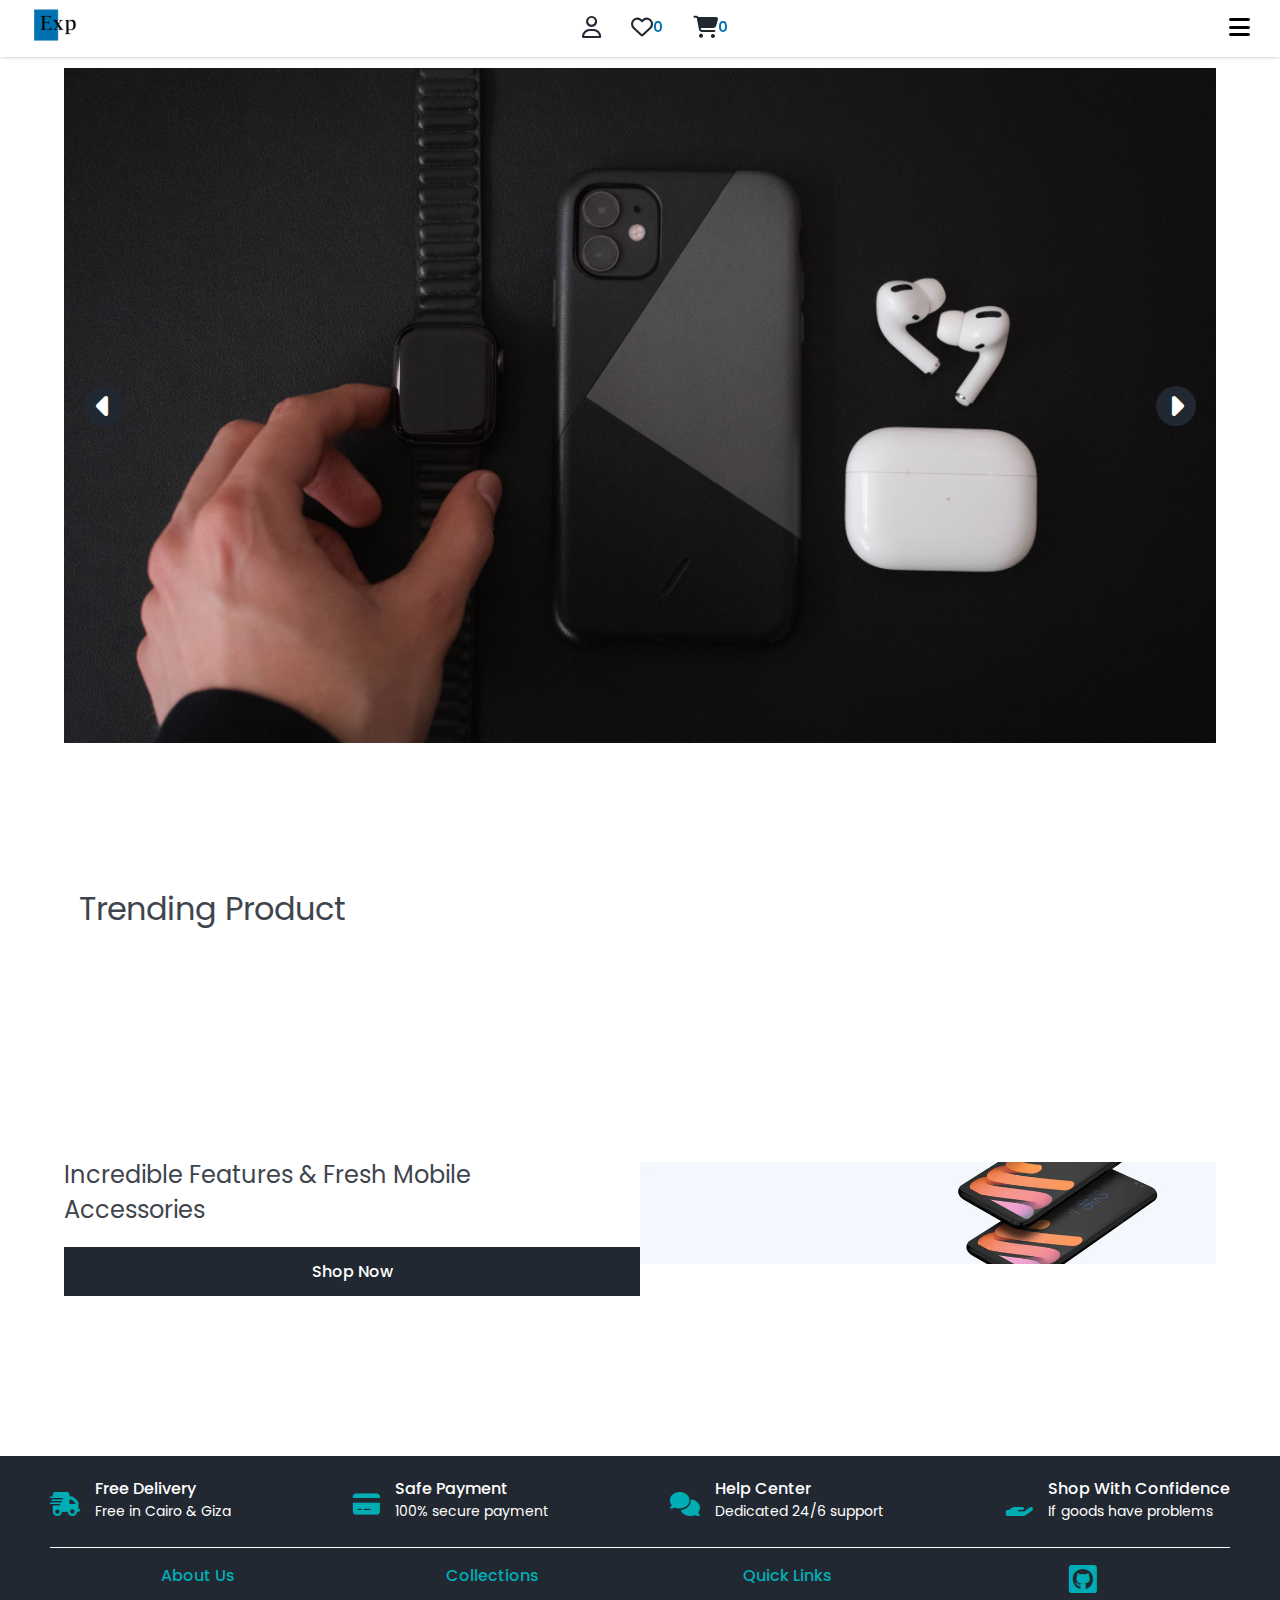
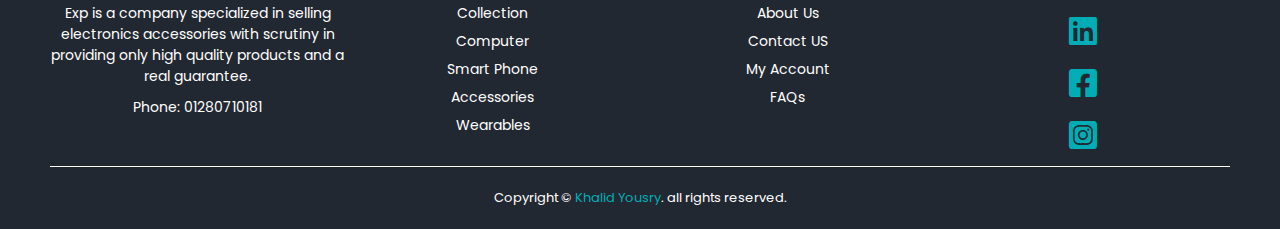
<file: index.html>
<!DOCTYPE html>
<html lang="en">
  <head>
    <meta charset="UTF-8" />
    <meta name="viewport" content="width=device-width, initial-scale=1.0" />
    <title>E-Commerce App</title>
    <!-- Website Icon -->
    <link rel="website icon" type="png" href="./fav-icon.png" />
    <!-- Google Fonts -->
    <link rel="preconnect" href="https://fonts.googleapis.com" />
    <link rel="preconnect" href="https://fonts.gstatic.com" crossorigin />
    <link
      href="https://fonts.googleapis.com/css2?family=Poppins:wght@200;300;400;500;600;700&display=swap"
      rel="stylesheet"
    />
    <!-- Css Files -->
    <link rel="stylesheet" href="./assest/css/all.min.css" />
    <link rel="stylesheet" href="./assest/css/main.css" />
  </head>
  <body>
    <!-- Start Header -->
    <header>
      <div class="container">
        <div class="logo">
          <a href="./index.html"
            ><img src="./assest/img/logo.png" alt="logo"
          /></a>
        </div>
        <div class="nav">
          <a href="./user.html" class="user">
            <i class="fa-regular fa-user"></i>
          </a>

          <div class="liked">
            <i class="fa-regular fa-heart"></i>
            <span>0</span>
            <div class="liked-pro"></div>
          </div>

          <div class="cart">
            <i class="fa-solid fa-cart-shopping"></i>
            <span class="count">0</span>
            <div class="cart-pro">
              <span>My Cart</span>
              <div class="inner"></div>
              <div class="foot">
                <span>Total</span>
                <span id="total">0.00 $</span>
              </div>
            </div>
          </div>
        </div>
        <div class="links">
          <i id="menuIcon" class="fa-solid fa-bars"></i>

          <ul id="menu">
            <li><a href="./shop.html">Shop Now</a></li>
            <li><a href="./men.html">Men's Fashion</a></li>
            <li><a href="./women.html">Women's Fashion</a></li>
            <li><a href="./electronic.html">Electronics</a></li>
            <li><a href="./about.html">About Us</a></li>
          </ul>
        </div>
      </div>
    </header>
    <!-- End Header -->

    <!-- Start Landing -->
    <section class="landing">
      <div class="left-arrow arrow">
        <i class="fa-solid fa-caret-left"></i>
      </div>

      <div class="right-arrow arrow">
        <i class="fa-solid fa-caret-right"></i>
      </div>
    </section>
    <!-- End Landing -->

    <!-- Start Trending -->
    <section class="trending">
      <h1>Trending Product</h1>
      <div class="content"></div>
    </section>
    <!-- End Trending -->

    <div class="about-product">
      <div class="container"></div>
    </div>

    <!-- STart Incredible -->
    <section class="incredible">
      <div class="container">
        <div class="left">
          <h2>Incredible Features & Fresh Mobile Accessories</h2>
          <a href="./shop.html" class="button">Shop Now</a>
        </div>
        <div class="right">
          <img src="./assest/img/Features.png" alt="" />
        </div>
      </div>
    </section>
    <!-- End Incredible -->

    <!-- Start Footer -->
    <footer>
      <!-- Up Footer -->
      <div class="up">
        <!-- One -->
        <div>
          <i class="fa-solid fa-truck-fast"></i>
          <div class="info">
            <h4>Free Delivery</h4>
            <p>Free in Cairo & Giza</p>
          </div>
        </div>
        <!-- two -->
        <div>
          <i class="fa-solid fa-credit-card"></i>
          <div class="info">
            <h4>Safe Payment</h4>
            <p>100% secure payment</p>
          </div>
        </div>
        <!-- three -->
        <div>
          <i class="fa-solid fa-comments"></i>
          <div class="info">
            <h4>Help Center</h4>
            <p>Dedicated 24/6 support</p>
          </div>
        </div>
        <!-- four -->
        <div>
          <i class="fa-solid fa-hand-holding"></i>
          <div class="info">
            <h4>Shop With Confidence</h4>
            <p>If goods have problems</p>
          </div>
        </div>
      </div>
      <!-- Down Footer -->
      <div class="down">
        <!-- Line One -->
        <div class="line">
          <h4>About Us</h4>
          <p>
            Exp is a company specialized in selling electronics accessories with
            scrutiny in providing only high quality products and a real
            guarantee.
          </p>
          <p>Phone: 01280710181</p>
        </div>
        <!-- Line two -->
        <div class="line">
          <h4>Collections</h4>
          <ul>
            <li>Collection</li>
            <li>Computer</li>
            <li>Smart Phone</li>
            <li>Accessories</li>
            <li>Wearables</li>
          </ul>
        </div>
        <!-- Line three -->
        <div class="line">
          <h4>Quick Links</h4>
          <ul>
            <li>About Us</li>
            <li>Contact US</li>
            <li>My Account</li>
            <li>FAQs</li>
          </ul>
        </div>
        <!-- Line four -->
        <div class="line">
          <i class="fa-brands fa-square-github"></i>
          <i class="fa-brands fa-linkedin"></i>
          <i class="fa-brands fa-square-facebook"></i>
          <i class="fa-brands fa-square-instagram"></i>
        </div>
      </div>
      <!-- Copy Right -->
      <div class="copy-right">
        <div>
          Copyright &copy; <span> Khalid Yousry</span>. all rights reserved.
        </div>
      </div>
    </footer>
    <!-- End Footer -->

    <!-- Javascript File -->
    <script src="./assest/js/app.js"></script>
  </body>
</html>
</file>
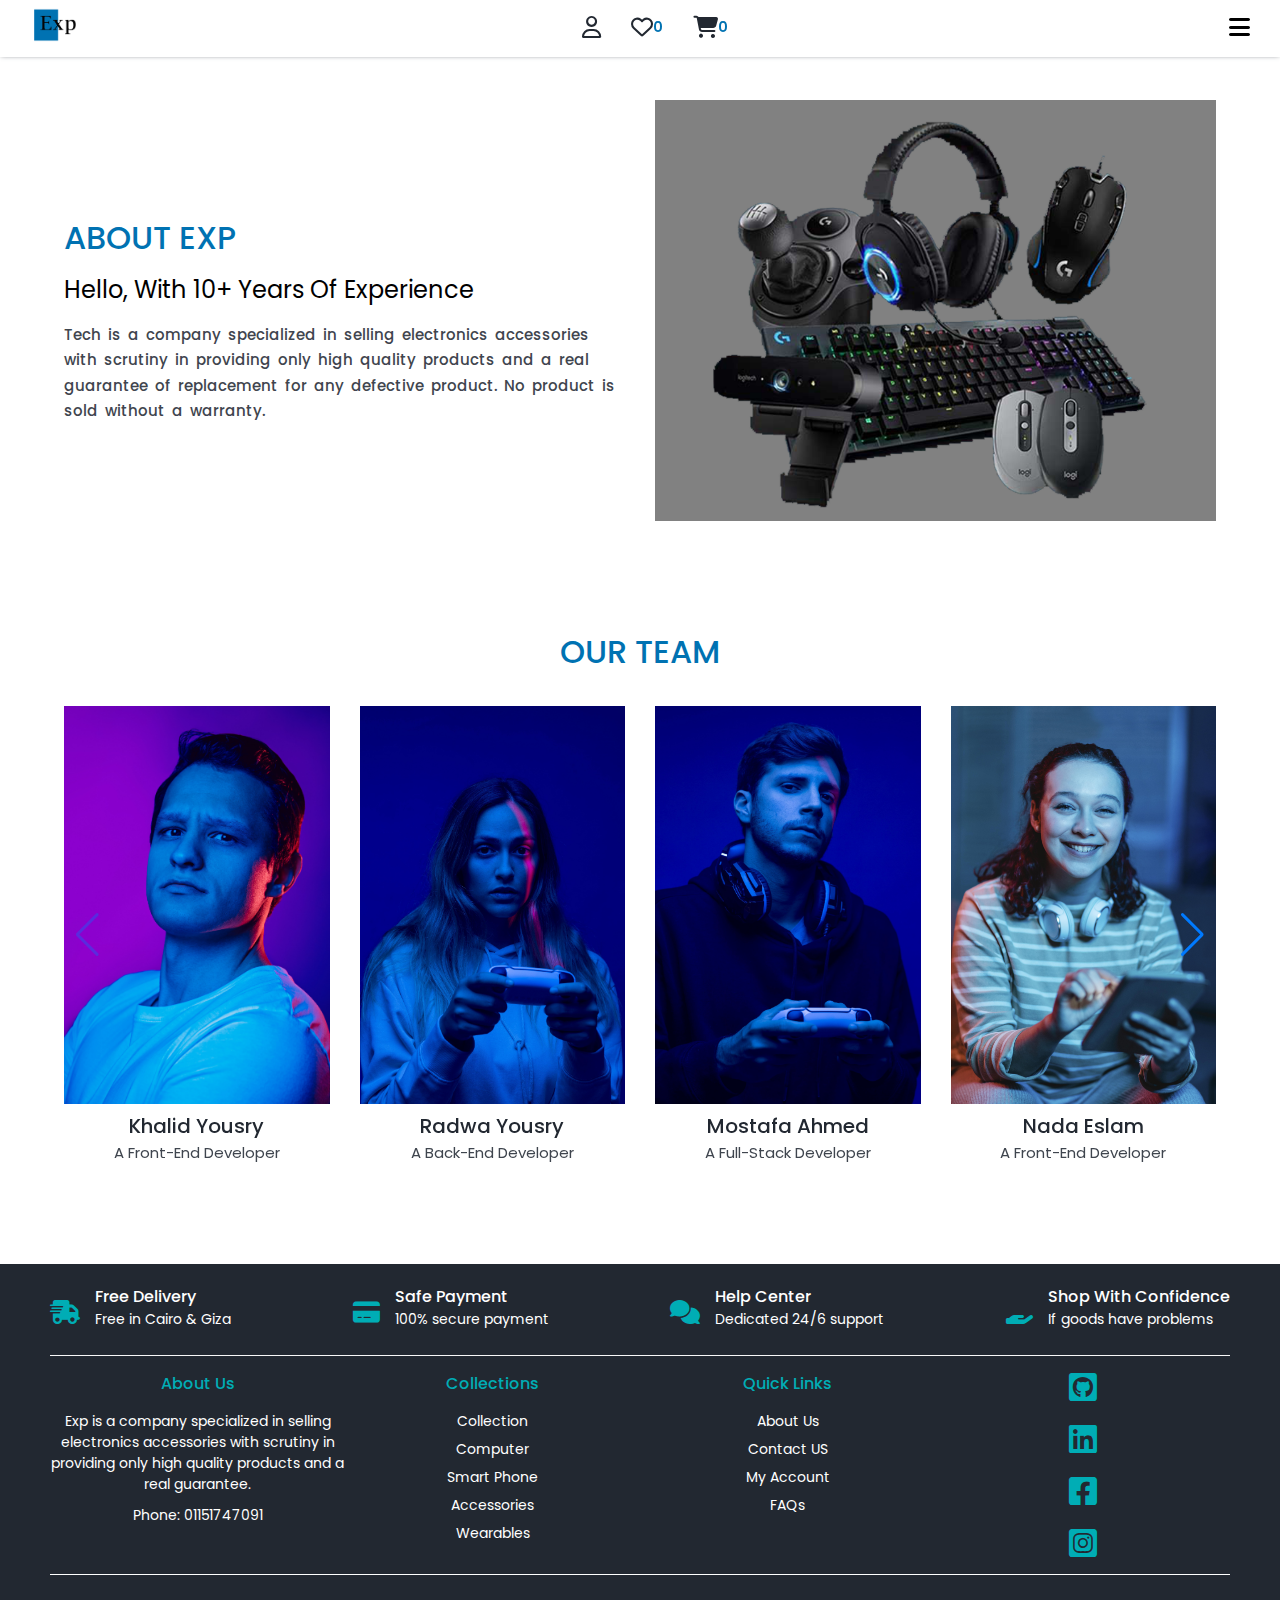
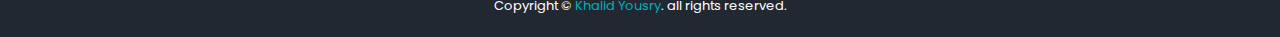
<file: about.html>
<!DOCTYPE html>
<html lang="en">
  <head>
    <meta charset="UTF-8" />
    <meta name="viewport" content="width=device-width, initial-scale=1.0" />
    <title>E-Commerce App</title>
    <!-- Website Icon -->
    <link rel="website icon" type="png" href="./fav-icon.png" />
    <!-- Google Fonts -->
    <link rel="preconnect" href="https://fonts.googleapis.com" />
    <link rel="preconnect" href="https://fonts.gstatic.com" crossorigin />
    <link
      href="https://fonts.googleapis.com/css2?family=Poppins:wght@200;300;400;500;600;700&display=swap"
      rel="stylesheet"
    />
    <!-- Css Files -->
    <link rel="stylesheet" href="./assest/css/all.min.css" />
    <link rel="stylesheet" href="./assest/css/main.css" />
    <!-- Swiper Js -->
    <link
      rel="stylesheet"
      href="https://unpkg.com/swiper/swiper-bundle.min.css"
    />
  </head>
  <body>
    <!-- Start Header -->
    <header>
      <div class="container">
        <div class="logo">
          <a href="./index.html"
            ><img src="./assest/img/logo.png" alt="logo"
          /></a>
        </div>
        <div class="nav">
          <a href="./user.html" class="user">
            <i class="fa-regular fa-user"></i>
          </a>

          <div class="liked">
            <i class="fa-regular fa-heart"></i>
            <span>0</span>
            <div class="liked-pro"></div>
          </div>

          <div class="cart">
            <i class="fa-solid fa-cart-shopping"></i>
            <span class="count">0</span>
            <div class="cart-pro">
              <span>My Cart</span>
              <div class="inner"></div>
              <div class="foot">
                <span>Total</span>
                <span id="total">0.00 $</span>
              </div>
            </div>
          </div>
        </div>
        <div class="links">
          <i id="menuIcon" class="fa-solid fa-bars"></i>

          <ul id="menu">
            <li><a href="./shop.html">Shop Now</a></li>
            <li><a href="./men.html">Men's Fashion</a></li>
            <li><a href="./women.html">Women's Fashion</a></li>
            <li><a href="./electronic.html">Electronics</a></li>
            <li><a href="./about.html">About Us</a></li>
          </ul>
        </div>
      </div>
    </header>
    <!-- End Header -->

    <!-- Start About Us -->
    <section class="about-us">
      <div class="container">
        <div class="left">
          <h2>ABOUT EXP</h2>
          <h3>Hello, With 10+ Years Of Experience</h3>
          <p>
            Tech is a company specialized in selling electronics accessories
            with scrutiny in providing only high quality products and a real
            guarantee of replacement for any defective product. No product is
            sold without a warranty.
          </p>
        </div>
        <div class="right">
          <img src="./assest/img/aboutImage.png" alt="about" />
        </div>
      </div>
    </section>
    <!-- End About Us -->

    <!-- Start Our Team -->
    <section class="our-team">
      <div class="container">
        <h1>our team</h1>
        <div class="swiper mySwiper">
          <div class="swiper-wrapper">
            <!-- =============== Swiper-1 =============== -->
            <div id="one" class="swiper-slide">
              <div class="team-box">
                <div class="img-box">
                  <img src="./assest/img/char1.jpg" alt="team" />
                </div>
                <div class="info">
                  <h3>khalid yousry</h3>
                  <p>a front-end developer</p>
                </div>
              </div>
            </div>
            <!-- =============== Swiper-2 =============== -->
            <div id="one" class="swiper-slide">
              <div class="team-box">
                <div class="img-box">
                  <img src="./assest/img/char2.jpg" alt="team" />
                </div>
                <div class="info">
                  <h3>radwa yousry</h3>
                  <p>a back-end developer</p>
                </div>
              </div>
            </div>
            <!-- =============== Swiper-3 =============== -->
            <div id="one" class="swiper-slide">
              <div class="team-box">
                <div class="img-box">
                  <img src="./assest/img/char3.jpg" alt="team" />
                </div>
                <div class="info">
                  <h3>mostafa ahmed</h3>
                  <p>a full-stack developer</p>
                </div>
              </div>
            </div>
            <!-- =============== Swiper-4 =============== -->
            <div id="one" class="swiper-slide">
              <div class="team-box">
                <div class="img-box">
                  <img src="./assest/img/char4.jpg" alt="team" />
                </div>
                <div class="info">
                  <h3>nada eslam</h3>
                  <p>a front-end developer</p>
                </div>
              </div>
            </div>
            <!-- =============== Swiper-5 =============== -->
            <div id="one" class="swiper-slide">
              <div class="team-box">
                <div class="img-box">
                  <img src="./assest/img/char5.jpg" alt="team" />
                </div>
                <div class="info">
                  <h3>ali ibrahem</h3>
                  <p>ui/ux designer</p>
                </div>
              </div>
            </div>
            <!-- =============== Swiper-6 =============== -->
            <div id="one" class="swiper-slide">
              <div class="team-box">
                <div class="img-box">
                  <img src="./assest/img/char6.jpg" alt="team" />
                </div>
                <div class="info">
                  <h3>hassan abdo</h3>
                  <p>a front-end developer</p>
                </div>
              </div>
            </div>
            <!-- =============== Swiper-7 =============== -->
            <div id="one" class="swiper-slide">
              <div class="team-box">
                <div class="img-box">
                  <img src="./assest/img/char7.jpg" alt="team" />
                </div>
                <div class="info">
                  <h3>nore mohamed</h3>
                  <p>a back-end developer</p>
                </div>
              </div>
            </div>
            <!-- =============== Swiper-8 =============== -->
            <div id="one" class="swiper-slide">
              <div class="team-box">
                <div class="img-box">
                  <img src="./assest/img/char3.jpg" alt="team" />
                </div>
                <div class="info">
                  <h3>moaz ali</h3>
                  <p>a front-end developer</p>
                </div>
              </div>
            </div>
          </div>
          <div class="swiper-button-next"></div>
          <div class="swiper-button-prev"></div>
        </div>
      </div>
    </section>
    <!-- End Our Team -->

    <!-- Start Footer -->
    <footer>
      <!-- Up Footer -->
      <div class="up">
        <!-- One -->
        <div>
          <i class="fa-solid fa-truck-fast"></i>
          <div class="info">
            <h4>Free Delivery</h4>
            <p>Free in Cairo & Giza</p>
          </div>
        </div>
        <!-- two -->
        <div>
          <i class="fa-solid fa-credit-card"></i>
          <div class="info">
            <h4>Safe Payment</h4>
            <p>100% secure payment</p>
          </div>
        </div>
        <!-- three -->
        <div>
          <i class="fa-solid fa-comments"></i>
          <div class="info">
            <h4>Help Center</h4>
            <p>Dedicated 24/6 support</p>
          </div>
        </div>
        <!-- four -->
        <div>
          <i class="fa-solid fa-hand-holding"></i>
          <div class="info">
            <h4>Shop With Confidence</h4>
            <p>If goods have problems</p>
          </div>
        </div>
      </div>
      <!-- Down Footer -->
      <div class="down">
        <!-- Line One -->
        <div class="line">
          <h4>About Us</h4>
          <p>
            Exp is a company specialized in selling electronics accessories with
            scrutiny in providing only high quality products and a real
            guarantee.
          </p>
          <p>Phone: 01151747091</p>
        </div>
        <!-- Line two -->
        <div class="line">
          <h4>Collections</h4>
          <ul>
            <li>Collection</li>
            <li>Computer</li>
            <li>Smart Phone</li>
            <li>Accessories</li>
            <li>Wearables</li>
          </ul>
        </div>
        <!-- Line three -->
        <div class="line">
          <h4>Quick Links</h4>
          <ul>
            <li>About Us</li>
            <li>Contact US</li>
            <li>My Account</li>
            <li>FAQs</li>
          </ul>
        </div>
        <!-- Line four -->
        <div class="line">
          <i class="fa-brands fa-square-github"></i>
          <i class="fa-brands fa-linkedin"></i>
          <i class="fa-brands fa-square-facebook"></i>
          <i class="fa-brands fa-square-instagram"></i>
        </div>
      </div>
      <!-- Copy Right -->
      <div class="copy-right">
        <div>
          Copyright &copy; <span> Khalid Yousry</span>. all rights reserved.
        </div>
      </div>
    </footer>
    <!-- End Footer -->

    <!-- Javascript File -->
    <script src="./assest/js/app.js"></script>
    <!-- Swiper Js -->
    <script src="https://unpkg.com/swiper/swiper-bundle.min.js"></script>

    <script>
      var swiper = new Swiper(".mySwiper", {
        slidesPerView: 4,
        breakpoints: {
          1200: {
            slidesPerView: 4,
          },
          768: {
            slidesPerView: 3,
          },
          576: {
            slidesPerView: 2,
          },
          0: {
            slidesPerView: 1,
          },
        },
        spaceBetween: 30,
        navigation: {
          nextEl: ".swiper-button-next",
          prevEl: ".swiper-button-prev",
        },
        pagination: {
          el: ".swiper-pagination",
        },
      });
    </script>
  </body>
</html>
</file>
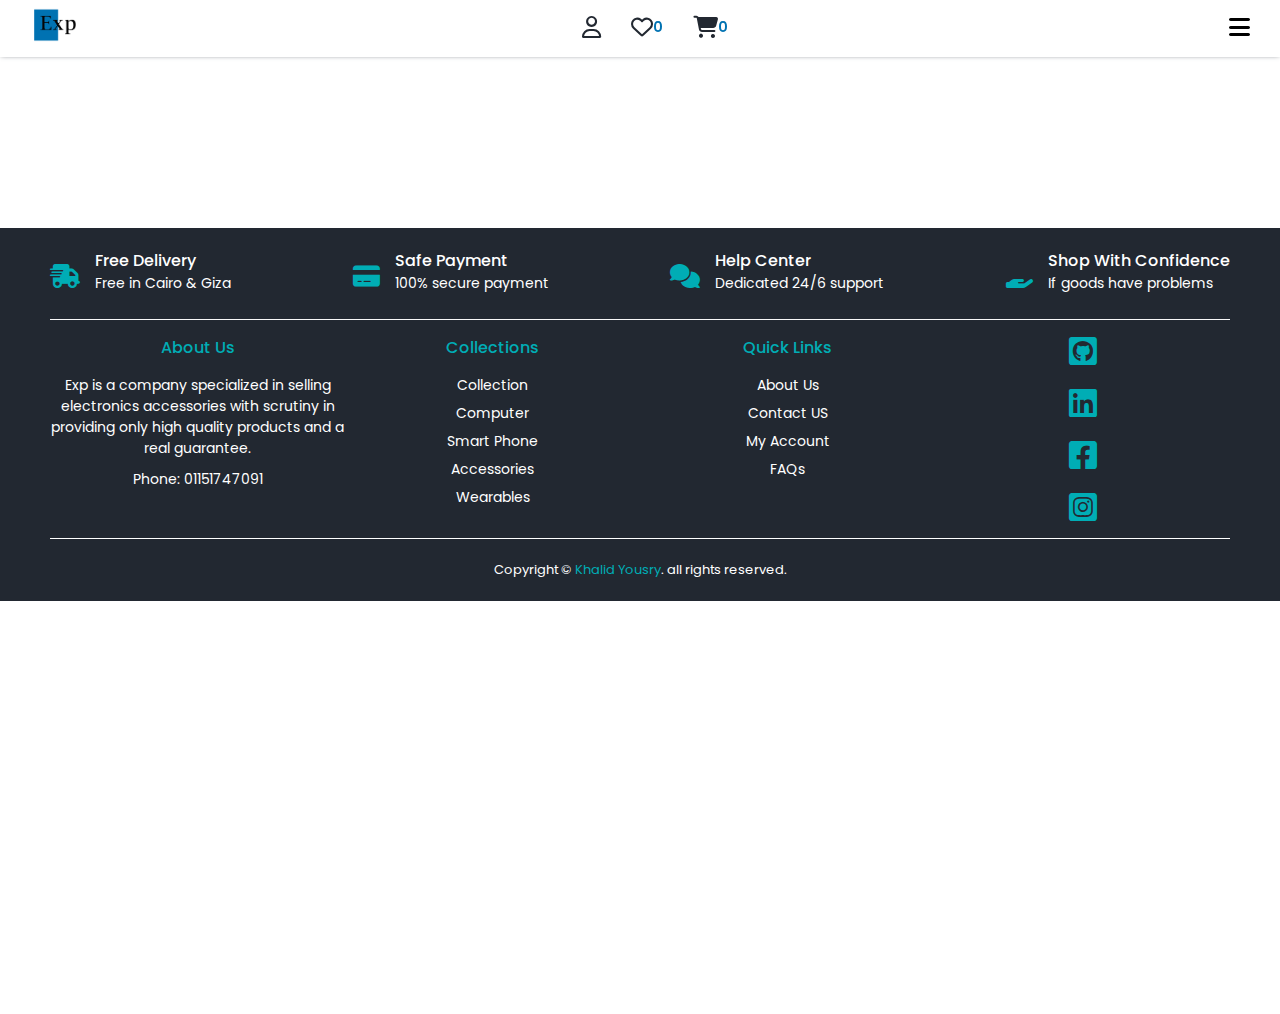
<file: electronic.html>
<!DOCTYPE html>
<html lang="en">
  <head>
    <meta charset="UTF-8" />
    <meta name="viewport" content="width=device-width, initial-scale=1.0" />
    <title>E-Commerce App</title>
    <!-- Website Icon -->
    <link rel="website icon" type="png" href="./fav-icon.png" />
    <!-- Google Fonts -->
    <link rel="preconnect" href="https://fonts.googleapis.com" />
    <link rel="preconnect" href="https://fonts.gstatic.com" crossorigin />
    <link
      href="https://fonts.googleapis.com/css2?family=Poppins:wght@200;300;400;500;600;700&display=swap"
      rel="stylesheet"
    />
    <!-- Css Files -->
    <link rel="stylesheet" href="./assest/css/all.min.css" />
    <link rel="stylesheet" href="./assest/css/main.css" />
  </head>
  <body>
    <!-- Start Header -->
    <header>
      <div class="container">
        <div class="logo">
          <a href="./index.html"
            ><img src="./assest/img/logo.png" alt="logo"
          /></a>
        </div>
        <div class="nav">
          <a href="./user.html" class="user">
            <i class="fa-regular fa-user"></i>
          </a>

          <div class="liked">
            <i class="fa-regular fa-heart"></i>
            <span>0</span>
            <div class="liked-pro"></div>
          </div>

          <div class="cart">
            <i class="fa-solid fa-cart-shopping"></i>
            <span class="count">0</span>
            <div class="cart-pro">
              <span>My Cart</span>
              <div class="inner"></div>
              <div class="foot">
                <span>Total</span>
                <span id="total">0.00 $</span>
              </div>
            </div>
          </div>
        </div>
        <div class="links">
          <i id="menuIcon" class="fa-solid fa-bars"></i>

          <ul id="menu">
            <li><a href="./shop.html">Shop Now</a></li>
            <li><a href="./men.html">Men's Fashion</a></li>
            <li><a href="./women.html">Women's Fashion</a></li>
            <li><a href="./electronic.html">Electronics</a></li>
            <li><a href="./about.html">About Us</a></li>
          </ul>
        </div>
      </div>
    </header>
    <!-- End Header -->

    <!-- Start Product -->
    <section class="electronic">
      <div class="content"></div>
    </section>
    <!-- End Product -->

    <div class="about-product">
      <div class="container"></div>
    </div>

    <!-- Start Footer -->
    <footer>
      <!-- Up Footer -->
      <div class="up">
        <!-- One -->
        <div>
          <i class="fa-solid fa-truck-fast"></i>
          <div class="info">
            <h4>Free Delivery</h4>
            <p>Free in Cairo & Giza</p>
          </div>
        </div>
        <!-- two -->
        <div>
          <i class="fa-solid fa-credit-card"></i>
          <div class="info">
            <h4>Safe Payment</h4>
            <p>100% secure payment</p>
          </div>
        </div>
        <!-- three -->
        <div>
          <i class="fa-solid fa-comments"></i>
          <div class="info">
            <h4>Help Center</h4>
            <p>Dedicated 24/6 support</p>
          </div>
        </div>
        <!-- four -->
        <div>
          <i class="fa-solid fa-hand-holding"></i>
          <div class="info">
            <h4>Shop With Confidence</h4>
            <p>If goods have problems</p>
          </div>
        </div>
      </div>
      <!-- Down Footer -->
      <div class="down">
        <!-- Line One -->
        <div class="line">
          <h4>About Us</h4>
          <p>
            Exp is a company specialized in selling electronics accessories with
            scrutiny in providing only high quality products and a real
            guarantee.
          </p>
          <p>Phone: 01151747091</p>
        </div>
        <!-- Line two -->
        <div class="line">
          <h4>Collections</h4>
          <ul>
            <li>Collection</li>
            <li>Computer</li>
            <li>Smart Phone</li>
            <li>Accessories</li>
            <li>Wearables</li>
          </ul>
        </div>
        <!-- Line three -->
        <div class="line">
          <h4>Quick Links</h4>
          <ul>
            <li>About Us</li>
            <li>Contact US</li>
            <li>My Account</li>
            <li>FAQs</li>
          </ul>
        </div>
        <!-- Line four -->
        <div class="line">
          <i class="fa-brands fa-square-github"></i>
          <i class="fa-brands fa-linkedin"></i>
          <i class="fa-brands fa-square-facebook"></i>
          <i class="fa-brands fa-square-instagram"></i>
        </div>
      </div>
      <!-- Copy Right -->
      <div class="copy-right">
        <div>
          Copyright &copy; <span> Khalid Yousry</span>. all rights reserved.
        </div>
      </div>
    </footer>
    <!-- End Footer -->

    <!-- Javascript File -->
    <script src="./assest/js/app.js"></script>
  </body>
</html>
</file>
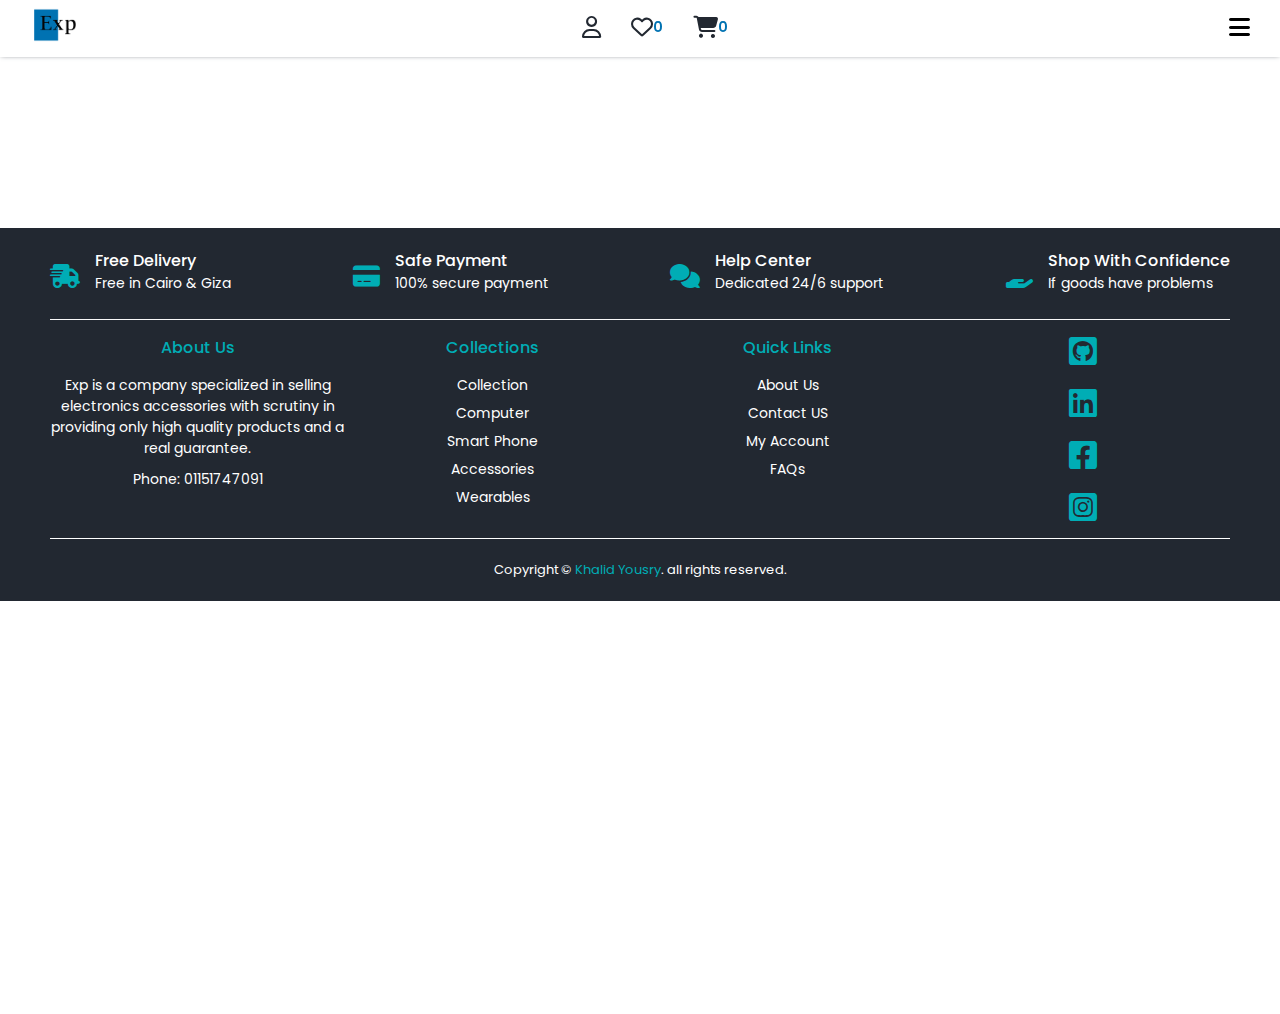
<file: men.html>
<!DOCTYPE html>
<html lang="en">
  <head>
    <meta charset="UTF-8" />
    <meta name="viewport" content="width=device-width, initial-scale=1.0" />
    <title>E-Commerce App</title>
    <!-- Website Icon -->
    <link rel="website icon" type="png" href="./fav-icon.png" />
    <!-- Google Fonts -->
    <link rel="preconnect" href="https://fonts.googleapis.com" />
    <link rel="preconnect" href="https://fonts.gstatic.com" crossorigin />
    <link
      href="https://fonts.googleapis.com/css2?family=Poppins:wght@200;300;400;500;600;700&display=swap"
      rel="stylesheet"
    />
    <!-- Css Files -->
    <link rel="stylesheet" href="./assest/css/all.min.css" />
    <link rel="stylesheet" href="./assest/css/main.css" />
  </head>
  <body>
    <!-- Start Header -->
    <header>
      <div class="container">
        <div class="logo">
          <a href="./index.html"
            ><img src="./assest/img/logo.png" alt="logo"
          /></a>
        </div>
        <div class="nav">
          <a href="./user.html" class="user">
            <i class="fa-regular fa-user"></i>
          </a>

          <div class="liked">
            <i class="fa-regular fa-heart"></i>
            <span>0</span>
            <div class="liked-pro"></div>
          </div>

          <div class="cart">
            <i class="fa-solid fa-cart-shopping"></i>
            <span class="count">0</span>
            <div class="cart-pro">
              <span>My Cart</span>
              <div class="inner"></div>
              <div class="foot">
                <span>Total</span>
                <span id="total">0.00 $</span>
              </div>
            </div>
          </div>
        </div>
        <div class="links">
          <i id="menuIcon" class="fa-solid fa-bars"></i>

          <ul id="menu">
            <li><a href="./shop.html">Shop Now</a></li>
            <li><a href="./men.html">Men's Fashion</a></li>
            <li><a href="./women.html">Women's Fashion</a></li>
            <li><a href="./electronic.html">Electronics</a></li>
            <li><a href="./about.html">About Us</a></li>
          </ul>
        </div>
      </div>
    </header>
    <!-- End Header -->

    <!-- Start Product -->
    <section class="product">
      <div class="content"></div>
    </section>
    <!-- End Product -->

    <div class="about-product">
      <div class="container"></div>
    </div>

    <!-- Start Footer -->
    <footer>
      <!-- Up Footer -->
      <div class="up">
        <!-- One -->
        <div>
          <i class="fa-solid fa-truck-fast"></i>
          <div class="info">
            <h4>Free Delivery</h4>
            <p>Free in Cairo & Giza</p>
          </div>
        </div>
        <!-- two -->
        <div>
          <i class="fa-solid fa-credit-card"></i>
          <div class="info">
            <h4>Safe Payment</h4>
            <p>100% secure payment</p>
          </div>
        </div>
        <!-- three -->
        <div>
          <i class="fa-solid fa-comments"></i>
          <div class="info">
            <h4>Help Center</h4>
            <p>Dedicated 24/6 support</p>
          </div>
        </div>
        <!-- four -->
        <div>
          <i class="fa-solid fa-hand-holding"></i>
          <div class="info">
            <h4>Shop With Confidence</h4>
            <p>If goods have problems</p>
          </div>
        </div>
      </div>
      <!-- Down Footer -->
      <div class="down">
        <!-- Line One -->
        <div class="line">
          <h4>About Us</h4>
          <p>
            Exp is a company specialized in selling electronics accessories with
            scrutiny in providing only high quality products and a real
            guarantee.
          </p>
          <p>Phone: 01151747091</p>
        </div>
        <!-- Line two -->
        <div class="line">
          <h4>Collections</h4>
          <ul>
            <li>Collection</li>
            <li>Computer</li>
            <li>Smart Phone</li>
            <li>Accessories</li>
            <li>Wearables</li>
          </ul>
        </div>
        <!-- Line three -->
        <div class="line">
          <h4>Quick Links</h4>
          <ul>
            <li>About Us</li>
            <li>Contact US</li>
            <li>My Account</li>
            <li>FAQs</li>
          </ul>
        </div>
        <!-- Line four -->
        <div class="line">
          <i class="fa-brands fa-square-github"></i>
          <i class="fa-brands fa-linkedin"></i>
          <i class="fa-brands fa-square-facebook"></i>
          <i class="fa-brands fa-square-instagram"></i>
        </div>
      </div>
      <!-- Copy Right -->
      <div class="copy-right">
        <div>
          Copyright &copy; <span> Khalid Yousry</span>. all rights reserved.
        </div>
      </div>
    </footer>
    <!-- End Footer -->

    <!-- Javascript File -->
    <script src="./assest/js/app.js"></script>
  </body>
</html>
</file>
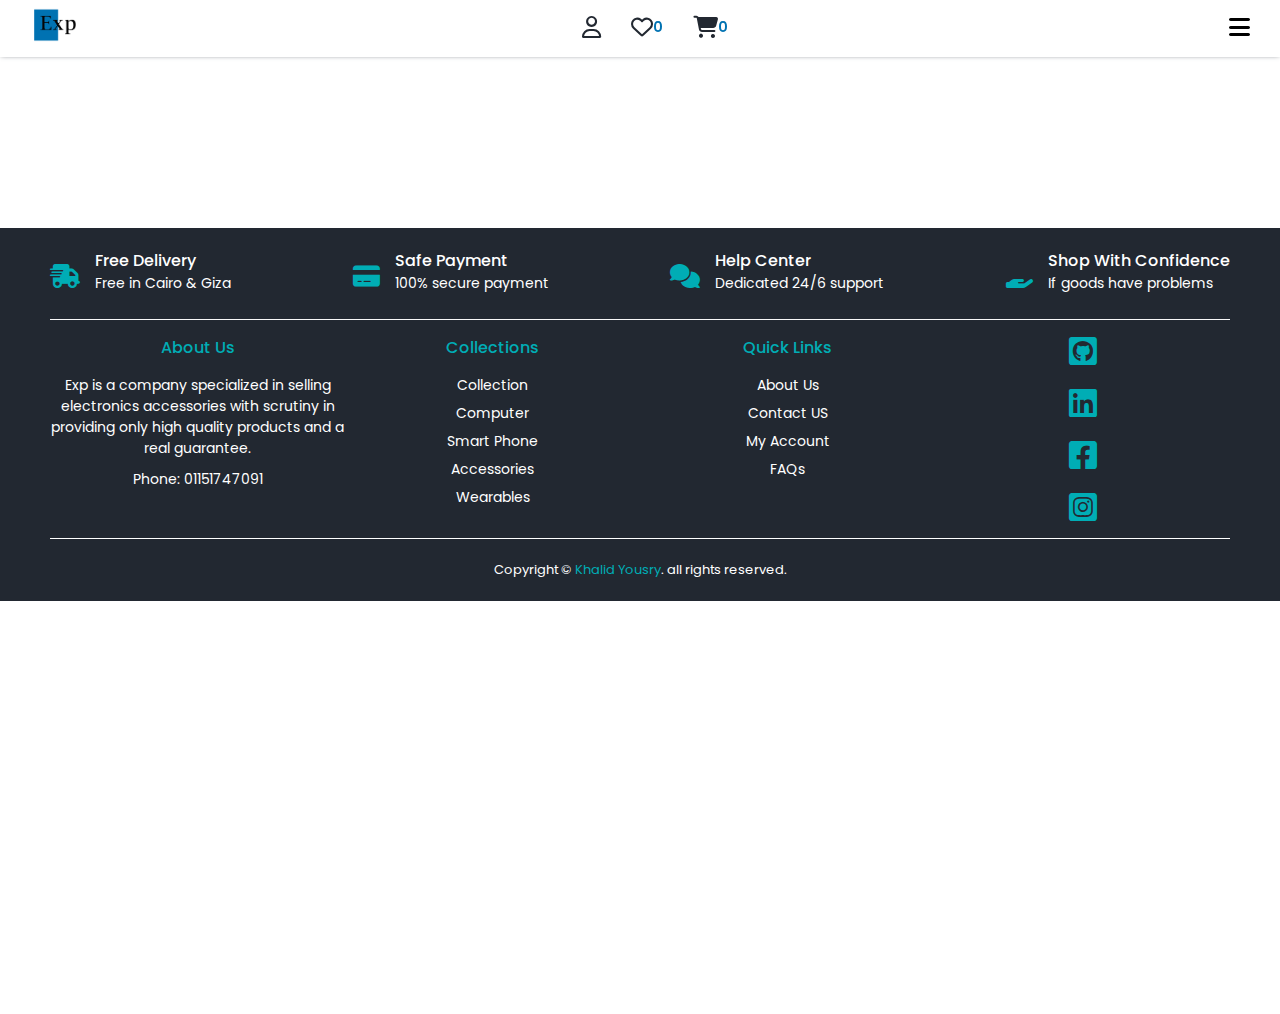
<file: shop.html>
<!DOCTYPE html>
<html lang="en">
  <head>
    <meta charset="UTF-8" />
    <meta name="viewport" content="width=device-width, initial-scale=1.0" />
    <title>E-Commerce App</title>
    <!-- Website Icon -->
    <link rel="website icon" type="png" href="./fav-icon.png" />
    <!-- Google Fonts -->
    <link rel="preconnect" href="https://fonts.googleapis.com" />
    <link rel="preconnect" href="https://fonts.gstatic.com" crossorigin />
    <link
      href="https://fonts.googleapis.com/css2?family=Poppins:wght@200;300;400;500;600;700&display=swap"
      rel="stylesheet"
    />
    <!-- Css Files -->
    <link rel="stylesheet" href="./assest/css/all.min.css" />
    <link rel="stylesheet" href="./assest/css/main.css" />
  </head>
  <body>
    <!-- Start Header -->
    <header>
      <div class="container">
        <div class="logo">
          <a href="./index.html"
            ><img src="./assest/img/logo.png" alt="logo"
          /></a>
        </div>
        <div class="nav">
          <a href="./user.html" class="user">
            <i class="fa-regular fa-user"></i>
          </a>
          <div class="liked">
            <i class="fa-regular fa-heart"></i>
            <span>0</span>
            <div class="liked-pro"></div>
          </div>

          <div class="cart">
            <i class="fa-solid fa-cart-shopping"></i>
            <span class="count">0</span>
            <div class="cart-pro">
              <span>My Cart</span>
              <div class="inner"></div>
              <div class="foot">
                <span>Total</span>
                <span id="total">0.00 $</span>
              </div>
            </div>
          </div>
        </div>
        <div class="links">
          <i id="menuIcon" class="fa-solid fa-bars"></i>

          <ul id="menu">
            <li><a href="./shop.html">Shop Now</a></li>
            <li><a href="./men.html">Men's Fashion</a></li>
            <li><a href="./women.html">Women's Fashion</a></li>
            <li><a href="./electronic.html">Electronics</a></li>
            <li><a href="./about.html">About Us</a></li>
          </ul>
        </div>
      </div>
    </header>
    <!-- End Header -->

    <!-- Start Product -->
    <section class="shop">
      <div class="content"></div>
    </section>
    <!-- End Product -->

    <div class="about-product">
      <div class="container"></div>
    </div>

    <!-- Start Footer -->
    <footer>
      <!-- Up Footer -->
      <div class="up">
        <!-- One -->
        <div>
          <i class="fa-solid fa-truck-fast"></i>
          <div class="info">
            <h4>Free Delivery</h4>
            <p>Free in Cairo & Giza</p>
          </div>
        </div>
        <!-- two -->
        <div>
          <i class="fa-solid fa-credit-card"></i>
          <div class="info">
            <h4>Safe Payment</h4>
            <p>100% secure payment</p>
          </div>
        </div>
        <!-- three -->
        <div>
          <i class="fa-solid fa-comments"></i>
          <div class="info">
            <h4>Help Center</h4>
            <p>Dedicated 24/6 support</p>
          </div>
        </div>
        <!-- four -->
        <div>
          <i class="fa-solid fa-hand-holding"></i>
          <div class="info">
            <h4>Shop With Confidence</h4>
            <p>If goods have problems</p>
          </div>
        </div>
      </div>
      <!-- Down Footer -->
      <div class="down">
        <!-- Line One -->
        <div class="line">
          <h4>About Us</h4>
          <p>
            Exp is a company specialized in selling electronics accessories with
            scrutiny in providing only high quality products and a real
            guarantee.
          </p>
          <p>Phone: 01151747091</p>
        </div>
        <!-- Line two -->
        <div class="line">
          <h4>Collections</h4>
          <ul>
            <li>Collection</li>
            <li>Computer</li>
            <li>Smart Phone</li>
            <li>Accessories</li>
            <li>Wearables</li>
          </ul>
        </div>
        <!-- Line three -->
        <div class="line">
          <h4>Quick Links</h4>
          <ul>
            <li>About Us</li>
            <li>Contact US</li>
            <li>My Account</li>
            <li>FAQs</li>
          </ul>
        </div>
        <!-- Line four -->
        <div class="line">
          <i class="fa-brands fa-square-github"></i>
          <i class="fa-brands fa-linkedin"></i>
          <i class="fa-brands fa-square-facebook"></i>
          <i class="fa-brands fa-square-instagram"></i>
        </div>
      </div>
      <!-- Copy Right -->
      <div class="copy-right">
        <div>
          Copyright &copy; <span> Khalid Yousry</span>. all rights reserved.
        </div>
      </div>
    </footer>
    <!-- End Footer -->

    <!-- Javascript File -->
    <script src="./assest/js/app.js"></script>
  </body>
</html>
</file>
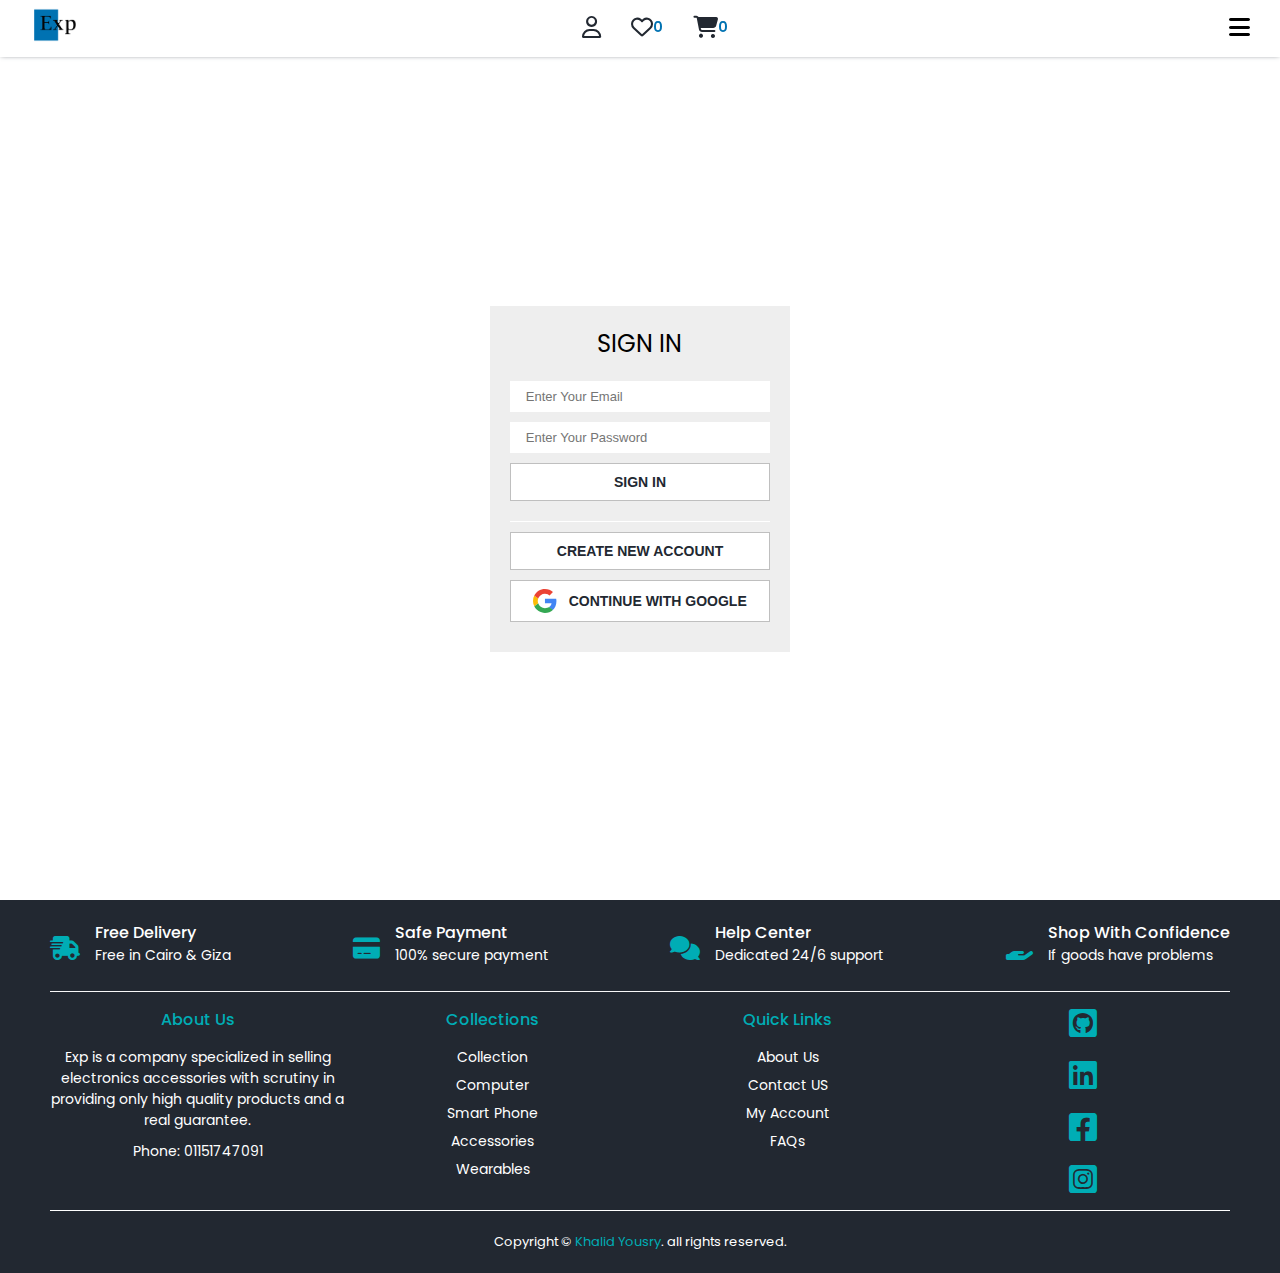
<file: user.html>
<!DOCTYPE html>
<html lang="en">
  <head>
    <meta charset="UTF-8" />
    <meta name="viewport" content="width=device-width, initial-scale=1.0" />
    <title>E-Commerce App</title>
    <!-- Website Icon -->
    <link rel="website icon" type="png" href="./fav-icon.png" />
    <!-- Google Fonts -->
    <link rel="preconnect" href="https://fonts.googleapis.com" />
    <link rel="preconnect" href="https://fonts.gstatic.com" crossorigin />
    <link
      href="https://fonts.googleapis.com/css2?family=Poppins:wght@200;300;400;500;600;700&display=swap"
      rel="stylesheet"
    />
    <!-- Css Files -->
    <link rel="stylesheet" href="./assest/css/all.min.css" />
    <link rel="stylesheet" href="./assest/css/main.css" />
  </head>
  <body>
    <!-- Start Header -->
    <header>
      <div class="container">
        <div class="logo">
          <a href="./index.html"
            ><img src="./assest/img/logo.png" alt="logo"
          /></a>
        </div>
        <div class="nav">
          <a href="./user.html" class="user">
            <i class="fa-regular fa-user"></i>
          </a>

          <div class="liked">
            <i class="fa-regular fa-heart"></i>
            <span>0</span>
            <div class="liked-pro"></div>
          </div>

          <div class="cart">
            <i class="fa-solid fa-cart-shopping"></i>
            <span class="count">0</span>
            <div class="cart-pro">
              <span>My Cart</span>
              <div class="inner"></div>
              <div class="foot">
                <span>Total</span>
                <span id="total">0.00 $</span>
              </div>
            </div>
          </div>
        </div>
        <div class="links">
          <i id="menuIcon" class="fa-solid fa-bars"></i>

          <ul id="menu">
            <li><a href="./shop.html">Shop Now</a></li>
            <li><a href="./men.html">Men's Fashion</a></li>
            <li><a href="./women.html">Women's Fashion</a></li>
            <li><a href="./electronic.html">Electronics</a></li>
            <li><a href="./about.html">About Us</a></li>
          </ul>
        </div>
      </div>
    </header>
    <!-- End Header -->

    <!-- Start User -->
    <section class="user-page">
      <div class="container">
        <div class="user-box">
          <h1>Sign In</h1>
          <div class="up">
            <input
              type="email"
              id="email"
              required
              placeholder="Enter Your Email"
            />
            <input
              type="password"
              id="pass"
              required
              placeholder="Enter Your Password"
            />
            <button class="button-google">Sign In</button>
          </div>
          <div class="down">
            <button class="button-google">Create New Account</button>

            <button class="button-google">
              <svg
                xmlns="http://www.w3.org/2000/svg"
                preserveAspectRatio="xMidYMid"
                viewBox="0 0 256 262"
              >
                <path
                  fill="#4285F4"
                  d="M255.878 133.451c0-10.734-.871-18.567-2.756-26.69H130.55v48.448h71.947c-1.45 12.04-9.283 30.172-26.69 42.356l-.244 1.622 38.755 30.023 2.685.268c24.659-22.774 38.875-56.282 38.875-96.027"
                ></path>
                <path
                  fill="#34A853"
                  d="M130.55 261.1c35.248 0 64.839-11.605 86.453-31.622l-41.196-31.913c-11.024 7.688-25.82 13.055-45.257 13.055-34.523 0-63.824-22.773-74.269-54.25l-1.531.13-40.298 31.187-.527 1.465C35.393 231.798 79.49 261.1 130.55 261.1"
                ></path>
                <path
                  fill="#FBBC05"
                  d="M56.281 156.37c-2.756-8.123-4.351-16.827-4.351-25.82 0-8.994 1.595-17.697 4.206-25.82l-.073-1.73L15.26 71.312l-1.335.635C5.077 89.644 0 109.517 0 130.55s5.077 40.905 13.925 58.602l42.356-32.782"
                ></path>
                <path
                  fill="#EB4335"
                  d="M130.55 50.479c24.514 0 41.05 10.589 50.479 19.438l36.844-35.974C195.245 12.91 165.798 0 130.55 0 79.49 0 35.393 29.301 13.925 71.947l42.211 32.783c10.59-31.477 39.891-54.251 74.414-54.251"
                ></path>
              </svg>
              Continue with Google
            </button>
          </div>
        </div>
      </div>
    </section>
    <!-- End User -->

    <!-- Start Footer -->
    <footer>
      <!-- Up Footer -->
      <div class="up">
        <!-- One -->
        <div>
          <i class="fa-solid fa-truck-fast"></i>
          <div class="info">
            <h4>Free Delivery</h4>
            <p>Free in Cairo & Giza</p>
          </div>
        </div>
        <!-- two -->
        <div>
          <i class="fa-solid fa-credit-card"></i>
          <div class="info">
            <h4>Safe Payment</h4>
            <p>100% secure payment</p>
          </div>
        </div>
        <!-- three -->
        <div>
          <i class="fa-solid fa-comments"></i>
          <div class="info">
            <h4>Help Center</h4>
            <p>Dedicated 24/6 support</p>
          </div>
        </div>
        <!-- four -->
        <div>
          <i class="fa-solid fa-hand-holding"></i>
          <div class="info">
            <h4>Shop With Confidence</h4>
            <p>If goods have problems</p>
          </div>
        </div>
      </div>
      <!-- Down Footer -->
      <div class="down">
        <!-- Line One -->
        <div class="line">
          <h4>About Us</h4>
          <p>
            Exp is a company specialized in selling electronics accessories with
            scrutiny in providing only high quality products and a real
            guarantee.
          </p>
          <p>Phone: 01151747091</p>
        </div>
        <!-- Line two -->
        <div class="line">
          <h4>Collections</h4>
          <ul>
            <li>Collection</li>
            <li>Computer</li>
            <li>Smart Phone</li>
            <li>Accessories</li>
            <li>Wearables</li>
          </ul>
        </div>
        <!-- Line three -->
        <div class="line">
          <h4>Quick Links</h4>
          <ul>
            <li>About Us</li>
            <li>Contact US</li>
            <li>My Account</li>
            <li>FAQs</li>
          </ul>
        </div>
        <!-- Line four -->
        <div class="line">
          <i class="fa-brands fa-square-github"></i>
          <i class="fa-brands fa-linkedin"></i>
          <i class="fa-brands fa-square-facebook"></i>
          <i class="fa-brands fa-square-instagram"></i>
        </div>
      </div>
      <!-- Copy Right -->
      <div class="copy-right">
        <div>
          Copyright &copy; <span> Khalid Yousry</span>. all rights reserved.
        </div>
      </div>
    </footer>
    <!-- End Footer -->

    <!-- Javascript File -->
    <script src="./assest/js/app.js"></script>
  </body>
</html>
</file>
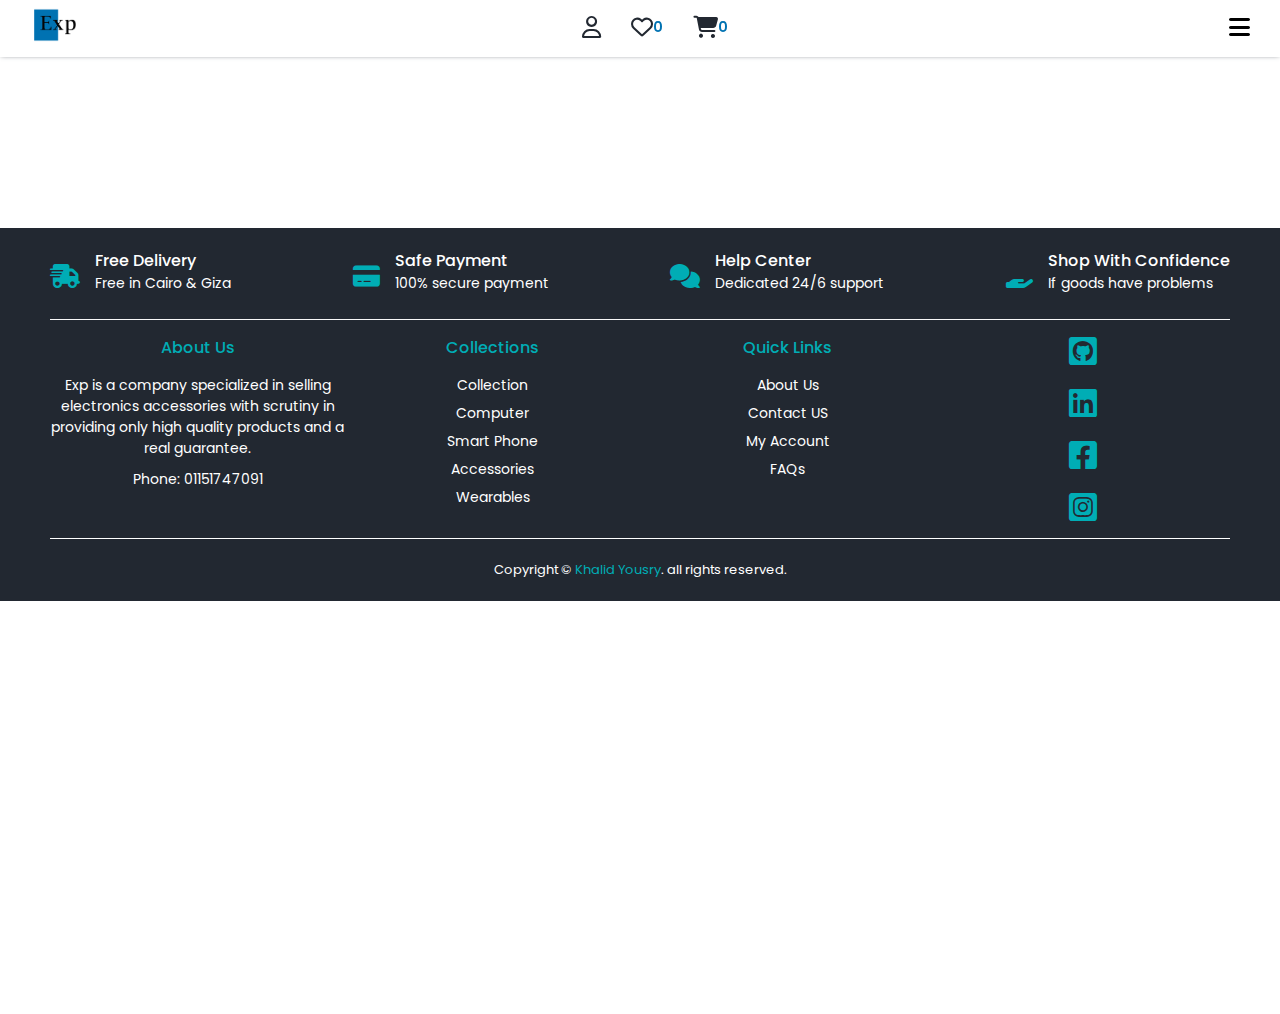
<file: women.html>
<!DOCTYPE html>
<html lang="en">
  <head>
    <meta charset="UTF-8" />
    <meta name="viewport" content="width=device-width, initial-scale=1.0" />
    <title>E-Commerce App</title>
    <!-- Website Icon -->
    <link rel="website icon" type="png" href="./fav-icon.png" />
    <!-- Google Fonts -->
    <link rel="preconnect" href="https://fonts.googleapis.com" />
    <link rel="preconnect" href="https://fonts.gstatic.com" crossorigin />
    <link
      href="https://fonts.googleapis.com/css2?family=Poppins:wght@200;300;400;500;600;700&display=swap"
      rel="stylesheet"
    />
    <!-- Css Files -->
    <link rel="stylesheet" href="./assest/css/all.min.css" />
    <link rel="stylesheet" href="./assest/css/main.css" />
  </head>
  <body>
    <!-- Start Header -->
    <header>
      <div class="container">
        <div class="logo">
          <a href="./index.html"
            ><img src="./assest/img/logo.png" alt="logo"
          /></a>
        </div>
        <div class="nav">
          <a href="./user.html" class="user">
            <i class="fa-regular fa-user"></i>
          </a>

          <div class="liked">
            <i class="fa-regular fa-heart"></i>
            <span>0</span>
            <div class="liked-pro"></div>
          </div>

          <div class="cart">
            <i class="fa-solid fa-cart-shopping"></i>
            <span class="count">0</span>
            <div class="cart-pro">
              <span>My Cart</span>
              <div class="inner"></div>
              <div class="foot">
                <span>Total</span>
                <span id="total">0.00 $</span>
              </div>
            </div>
          </div>
        </div>
        <div class="links">
          <i id="menuIcon" class="fa-solid fa-bars"></i>

          <ul id="menu">
            <li><a href="./shop.html">Shop Now</a></li>
            <li><a href="./men.html">Men's Fashion</a></li>
            <li><a href="./women.html">Women's Fashion</a></li>
            <li><a href="./electronic.html">Electronics</a></li>
            <li><a href="./about.html">About Us</a></li>
          </ul>
        </div>
      </div>
    </header>
    <!-- End Header -->

    <!-- Start Product -->
    <section class="women-product">
      <div class="content"></div>
    </section>
    <!-- End Product -->

    <div class="about-product">
      <div class="container"></div>
    </div>

    <!-- Start Footer -->
    <footer>
      <!-- Up Footer -->
      <div class="up">
        <!-- One -->
        <div>
          <i class="fa-solid fa-truck-fast"></i>
          <div class="info">
            <h4>Free Delivery</h4>
            <p>Free in Cairo & Giza</p>
          </div>
        </div>
        <!-- two -->
        <div>
          <i class="fa-solid fa-credit-card"></i>
          <div class="info">
            <h4>Safe Payment</h4>
            <p>100% secure payment</p>
          </div>
        </div>
        <!-- three -->
        <div>
          <i class="fa-solid fa-comments"></i>
          <div class="info">
            <h4>Help Center</h4>
            <p>Dedicated 24/6 support</p>
          </div>
        </div>
        <!-- four -->
        <div>
          <i class="fa-solid fa-hand-holding"></i>
          <div class="info">
            <h4>Shop With Confidence</h4>
            <p>If goods have problems</p>
          </div>
        </div>
      </div>
      <!-- Down Footer -->
      <div class="down">
        <!-- Line One -->
        <div class="line">
          <h4>About Us</h4>
          <p>
            Exp is a company specialized in selling electronics accessories with
            scrutiny in providing only high quality products and a real
            guarantee.
          </p>
          <p>Phone: 01151747091</p>
        </div>
        <!-- Line two -->
        <div class="line">
          <h4>Collections</h4>
          <ul>
            <li>Collection</li>
            <li>Computer</li>
            <li>Smart Phone</li>
            <li>Accessories</li>
            <li>Wearables</li>
          </ul>
        </div>
        <!-- Line three -->
        <div class="line">
          <h4>Quick Links</h4>
          <ul>
            <li>About Us</li>
            <li>Contact US</li>
            <li>My Account</li>
            <li>FAQs</li>
          </ul>
        </div>
        <!-- Line four -->
        <div class="line">
          <i class="fa-brands fa-square-github"></i>
          <i class="fa-brands fa-linkedin"></i>
          <i class="fa-brands fa-square-facebook"></i>
          <i class="fa-brands fa-square-instagram"></i>
        </div>
      </div>
      <!-- Copy Right -->
      <div class="copy-right">
        <div>
          Copyright &copy; <span> Khalid Yousry</span>. all rights reserved.
        </div>
      </div>
    </footer>
    <!-- End Footer -->

    <!-- Javascript File -->
    <script src="./assest/js/app.js"></script>
  </body>
</html>
</file>
<file: assest/css/main.css>
.landing .arrow:hover,
body,
header .container {
  background-color: var(--white);
}
footer .up,
header .container .links ul > li:not(:last-child) {
  border-bottom: 1px solid var(--light);
}
.open-close-heart,
footer ul {
  display: block !important;
}
:root {
  --Poppins: "Poppins", sans-serif;
  --dark: #222831;
  --dark-gray: #3f454e;
  --white-green: #00adb5;
  --sugar: #eeeeee;
  --light: #f8f8f8;
  --white: #fff;
  --main-transition: all ease 0.3s;
}
* {
  box-sizing: border-box;
  margin: 0;
  padding: 0;
  transition: var(--main-transition);
}
body {
  font-family: var(--Poppins);
  min-height: 100vh;
}
a {
  text-decoration: none;
}
ul {
  display: flex;
  list-style: none;
  gap: 10px;
}
.incredible .container .right img,
img,
section.about-us .right img,
section.our-team .container .team-box .img-box {
  width: 100%;
}
.container {
  width: 90%;
  margin: auto;
}
header .container {
  display: flex;
  align-items: center;
  justify-content: space-between;
  width: 100%;
  padding: 0 30px;
  position: fixed;
  top: 0;
  box-shadow: 0 -1px 5px -1px var(--dark-gray);
  z-index: 999;
}
header .cart .cart-pro .my-products img,
header .logo img {
  width: 50px;
}
header .container .nav {
  display: flex;
  gap: 30px;
  align-items: baseline;
}
header .container .nav i {
  font-size: 22px;
  color: var(--dark);
  cursor: pointer;
}
header .cart {
  display: flex;
  justify-content: center;
}
header .cart span,
header .liked span {
  display: block;
  color: #0072b2;
  font-size: 14px;
  font-weight: 600;
  align-self: flex-end;
}
header .cart .cart-pro,
header .liked .liked-pro {
  position: fixed;
  background-color: var(--sugar);
  top: calc(0px + 58px);
  min-width: 350px;
  display: none;
  z-index: -1;
  max-height: 60vh;
  overflow: auto;
}
.content .box > i,
.landing .arrow {
  position: absolute;
  cursor: pointer;
}
.content .box p,
header .cart .cart-pro .my-products .title,
header .liked .liked-pro .product .title {
  white-space: nowrap;
  overflow: hidden;
  text-overflow: ellipsis;
  text-transform: capitalize;
  text-align: center;
}
header .cart .cart-pro.open-close {
  display: block;
  z-index: 99;
}
header .cart .cart-pro > span {
  width: 100%;
  background-color: var(--dark-gray);
  padding: 10px 20px;
  color: #fff;
  font-size: 18px;
  text-align: center;
}
footer .copy-right span,
footer .down .line h4,
footer i {
  color: var(--white-green);
}
header .cart .cart-pro .my-products {
  padding: 10px 20px;
  display: flex;
  align-items: center;
  justify-content: space-between;
  gap: 10px;
  border-bottom: 1px solid #ddd;
  border-top: 1px solid #ddd;
}
header .cart .cart-pro .foot span:last-child,
header .cart .cart-pro .my-products .price {
  color: #0072b2;
  font-weight: 600;
}
header .cart .cart-pro .my-products i {
  color: #0072b2;
  cursor: pointer;
  margin-left: 10px;
  font-size: 19px;
}
header .cart .cart-pro .foot {
  padding: 10px 20px;
  display: flex;
  justify-content: space-between;
  border-top: 1px solid #ddd;
}
header .cart .cart-pro .foot span:first-child {
  font-weight: 600;
}
header .liked {
  display: flex;
  align-items: center;
}
header .liked .liked-pro {
  left: 50%;
  transform: translateX(-50%);
  padding: 20px;
}
.open-close-heart {
  z-index: 999 !important;
}
header .liked .liked-pro .product {
  border: 1px solid var(--white);
  padding: 3px;
  display: flex;
  align-items: center;
  justify-content: space-between;
}
header .liked .liked-pro .product img {
  width: 50px;
  display: block;
}
header .liked .liked-pro .product .title {
  font-size: 15px;
  font-weight: 500;
  width: 100px;
  margin: 0 10px;
}
header .liked .liked-pro .product .button {
  margin: 0;
  width: fit-content;
  padding: 7px;
}
header .liked .liked-pro .product .delete {
  width: fit-content;
  border: 1px solid #ff0065;
  outline: 0;
  background-color: #ff0065;
  padding: 7px;
  color: var(--white);
  font-size: 14px;
  font-weight: 500;
  cursor: pointer;
  margin-left: 5px;
}
.button:hover,
header .liked .liked-pro .product .delete:hover {
  background-color: var(--white);
  color: var(--dark);
}
header .container .nav .orders div,
header .container .nav i:hover {
  color: var(--dark-gray);
}
header .container .links i {
  font-size: 24px;
  cursor: pointer;
}
header .container .links ul {
  flex-direction: column;
  position: fixed;
  right: -200%;
  top: 57px;
  width: 250px;
  height: 100%;
  background-color: var(--dark-gray);
  padding: 20px;
}
.links-toggle {
  right: 0 !important;
}
header .container .links ul > li {
  padding: 10px;
}
header .container .links ul > li:hover a {
  padding: 10px;
  color: var(--sugar);
}
header .container .links ul > li > a {
  color: var(--light);
}
@media (max-width: 576px) {
  header .container .nav i {
    font-size: 18px;
  }
  header .container .nav {
    gap: 15px;
  }
}
.landing {
  background-image: url(/assest/img/landing-1.jpg);
  background-position: center;
  background-repeat: no-repeat;
  background-size: cover;
  height: 75vh;
  width: 90%;
  margin: auto;
  position: relative;
  top: 68px;
}
.landing .arrow {
  width: 40px;
  height: 40px;
  background-color: var(--dark);
  border-radius: 50%;
  top: 50%;
  transform: translateY(-50%);
  z-index: 99;
}
.about-product .container,
.content .box {
  border: 1px solid var(--sugar);
  position: relative;
}
.landing .left-arrow {
  left: 20px;
}
.landing .right-arrow {
  right: 20px;
}
.landing .arrow i {
  display: flex;
  justify-content: center;
  align-items: center;
  font-size: 32px;
  color: var(--white);
  width: 40px;
  height: 40px;
}
.landing .arrow i:hover {
  color: var(--dark);
}
.trending {
  padding-top: 30px;
  margin: 10rem 0;
}
.trending h1 {
  margin-bottom: -70px !important;
}
.incredible .container .left h2,
.trending h1 {
  width: 90%;
  margin: 20px auto;
  font-size: 32px;
  font-weight: 400;
  padding-left: 15px;
  color: var(--dark-gray);
}
.button,
footer {
  color: var(--white);
}
.content {
  width: 90%;
  margin: 114px auto;
  display: grid;
  grid-template-columns: repeat(auto-fill, minmax(250px, 1fr));
  gap: 20px;
}
.content .box {
  width: 100%;
  padding: 10px;
  margin: auto;
  background-color: var(--sugar);
}
.button,
.button-google:hover,
footer {
  background-color: var(--dark);
}
.content .box > i {
  font-size: 20px;
}
.content .box img {
  display: block;
  max-width: 120px;
  margin: auto;
  cursor: pointer;
}
.content .box p,
header .cart .cart-pro .my-products .title {
  max-width: 250px;
  color: #000;
  margin: 20px 0;
  padding: 0 20px;
  font-size: 15px;
}
.content .box span {
  display: block;
  margin: 10px 0;
  color: var(--dark);
  padding: 0 20px;
  width: fit-content;
}
.button {
  width: 100%;
  outline: 0;
  padding: 11px 32px;
  display: block;
  margin: auto;
  font-weight: 500;
  text-transform: capitalize;
  text-align: center;
  border: 1px solid var(--dark);
  cursor: pointer;
}
.incredible {
  margin-bottom: 10rem;
}
.incredible .container {
  display: flex;
  align-items: center;
  justify-content: center;
  flex-wrap: wrap;
}
.incredible .container .left,
.incredible .container .right {
  width: 50%;
  flex: 1;
}
.incredible .container .left h2 {
  font-size: 24px;
  padding: 0;
  margin-left: 0 !important;
}
.incredible .container .left button {
  margin-left: auto;
}
footer {
  padding: 20px 50px;
}
footer i {
  font-size: 24px;
}
footer .up {
  display: flex;
  gap: 20px;
  flex-wrap: wrap;
  justify-content: space-between;
  padding-bottom: 15px;
}
footer h4 {
  font-size: 16px;
  font-weight: 500;
}
footer p {
  font-size: 14px;
  padding-bottom: 10px;
}
footer ul li {
  margin: 7px 0;
  cursor: pointer;
  font-size: 14px;
}
footer ul li:hover {
  color: #999;
}
footer .up > div {
  display: flex;
  align-items: center;
  gap: 15px;
}
footer .down {
  display: flex;
  justify-content: space-between;
  padding: 15px 0;
}
footer .down .line {
  flex: 1;
  text-align: center;
}
footer .down .line:last-child {
  display: flex;
  flex-direction: column;
  gap: 20px;
}
footer .down .line:last-child i {
  font-size: 32px;
  cursor: pointer;
}
footer .down .line h4 {
  margin-bottom: 15px;
}
footer .copy-right {
  font-size: 13px;
  padding: 20px 0 0;
  text-align: center;
  border-top: 1px solid var(--white);
  line-height: 1.7;
}
@media (max-width: 768px) {
  .incredible .container {
    gap: 30px;
    flex-direction: column-reverse;
  }
  .incredible .container .left,
  .incredible .container .right {
    width: 100%;
  }
  footer .up {
    justify-content: center;
  }
  footer .down {
    flex-direction: column;
    justify-content: center;
    gap: 30px;
  }
  footer .down .line:last-child {
    flex-direction: row;
    justify-content: center;
  }
}
section.about-us,
section.our-team {
  margin: 100px 0;
}
section.about-us .container {
  display: flex;
  align-items: center;
  gap: 30px;
}
.about-product .container .left,
.about-product .container .right,
section.about-us .left,
section.about-us .right {
  flex: 1;
}
section.about-us .left h2 {
  font-size: 32px;
  font-weight: 500;
  margin: 10px 0;
  color: #0072b2;
}
section.about-us .left h3 {
  font-size: 24px;
  font-weight: 400;
  margin-bottom: 15px;
}
section.about-us .left p {
  font-size: 15px;
  font-weight: 500;
  color: var(--dark-gray);
  line-height: 1.7;
  word-spacing: 3px;
}
section.our-team .container > h1 {
  margin: 30px 0;
  text-transform: uppercase;
  font-size: 32px;
  font-weight: 500;
  color: #0072b2;
  text-align: center;
}
section.our-team .container .team-box .info {
  text-align: center;
  text-transform: capitalize;
}
section.our-team .container .team-box .info h3 {
  color: var(--dark);
  font-size: 20px;
  font-weight: 500;
}
section.our-team .container .team-box .info p {
  color: var(--dark-gray);
  font-size: 15px;
}
@media (max-width: 992px) {
  section.about-us .container {
    flex-direction: column-reverse;
  }
}
.about-product {
  width: 100%;
  height: 100%;
  margin: 0;
  position: fixed;
  top: calc(0px + 55px);
  background: #fff;
  overflow: auto;
  z-index: -99;
  display: none;
}
.open {
  z-index: 98;
  display: block;
}
.about-product .container {
  padding: 20px;
  border-radius: 7px;
  display: flex;
  align-items: center;
  gap: 30px;
}
.about-product .container .left .main-img {
  width: 100%;
  margin-bottom: 30px;
}
.about-product .container .left .main-img img {
  display: block;
  margin: auto;
  width: 50%;
}
.about-product .container .left .images {
  display: grid;
  grid-template-columns: repeat(auto-fill, minmax(100px, 1fr));
  gap: 20px;
}
.about-product .container .left .images img {
  cursor: pointer;
  width: 50%;
}
.about-product .container .right > i {
  font-size: 24px;
  position: absolute;
  top: 20px;
  right: 20px;
  cursor: pointer;
}
.about-product .container .right h2 {
  font-size: 32px;
  font-weight: 400;
  text-transform: capitalize;
}
.about-product .container .right p {
  font-size: 14px;
  font-weight: 300;
  line-height: 1.7;
  margin: 20px 0;
  text-transform: capitalize;
}
.about-product .container .right span {
  display: block;
  width: fit-content;
  padding: 6px 12px;
  background-color: var(--white-green);
  color: var(--white);
  font-size: 18px;
  border-radius: 7px;
  margin: 20px 0;
  text-transform: capitalize;
}
section.user-page {
  min-height: calc(100vh - 58px);
  background-color: var(--white);
  margin-top: 58px;
}
section.user-page .container {
  height: calc(100vh - 58px);
  display: grid;
  place-items: center;
}
section.user-page .container .user-box {
  padding: 20px;
  background-color: var(--sugar);
  width: fit-content;
  margin: auto;
}
section.user-page .container .user-box h1 {
  font-size: 24px;
  font-weight: 400;
  text-transform: uppercase;
  text-align: center;
  margin-bottom: 20px;
}
section.user-page .container .up {
  padding-bottom: 10px;
  border-bottom: 1px solid var(--white);
}
section.user-page .container .up input {
  display: block;
  width: 100%;
  margin: 10px 0;
  border: none;
  outline: 0;
  padding: 8px 16px;
  font-size: 13px;
  font-weight: 500;
}
section.user-page .container .down {
  padding-top: 10px;
}
.button-google {
  width: 100%;
  display: flex;
  justify-content: center;
  padding: 0.5rem 1.4rem;
  font-size: 0.875rem;
  line-height: 1.25rem;
  font-weight: 600;
  text-align: center;
  text-transform: uppercase;
  vertical-align: middle;
  align-items: center;
  border: 1px solid rgba(0, 0, 0, 0.25);
  gap: 0.75rem;
  color: var(--dark);
  background-color: var(--white);
  cursor: pointer;
  transition: 0.6s;
  margin-bottom: 10px;
}
.button-google svg {
  height: 24px;
}
.button-google:hover {
  color: #fff;
}
</file>
